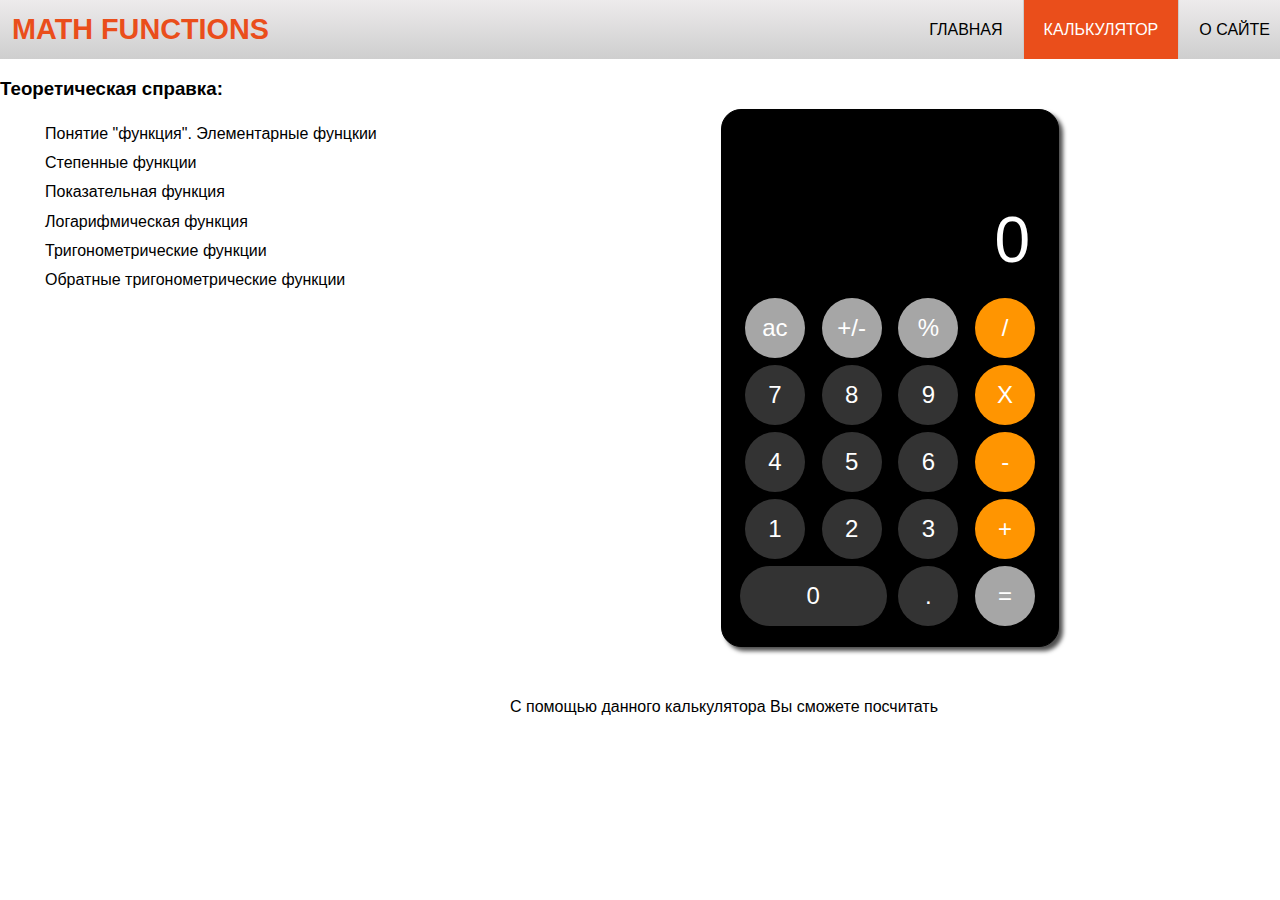
<file: sites/calculator.html>
<!DOCTYPE html>
<html lang="ru">
<head>
    <meta charset="UTF-8">
    <meta http-equiv="X-UA-Compatible" content="IE=edge">
    <meta name="viewport" content="width=device-width, initial-scale=1.0">
    <link href="../style/calc.css" rel="stylesheet">
    <title>Калькулятор</title>
</head>
<body>
    <header>
        <div>
            <section>
                <div class="name">MATH FUNCTIONS</div>
                        <nav>
                            <ul>
                                <li><a href="../index.html">ГЛАВНАЯ</a></li>
                                <li><span>КАЛЬКУЛЯТОР<span></li>
                                <li><a href="site.html">О САЙТЕ</a></li>
                            </ul>
                        </nav>
            </section>
        </div>
    </header>
    <section>
        <aside>
                <h3>Теоретическая справка:</h3>

                <ol class="ol_1">
                    <li><a href="aside/function.html">Понятие "функция". Элементарные фунцкии</a></li>
                    <li><a href="aside/stepen.html">Степенные функции</a></li>
                    <li><a href="aside/indicative.html">Показательная функция</a></li>
                    <li><a href="aside/logarithmic.html">Логарифмическая функция</a></li>
                    <li><a href="aside/trigonometric.html">Тригонометрические функции</a></li>
                    <li><a href="aside/inverse_trigonometric.html">Обратные тригонометрические функции</a></li>
                </ol>
                </script>
    </aside>
    <main>
        <div>
            <div class="calc">
                <div class="calc-screen">
                    <p>0</p>
                </div>
                <div class="buttons">
                    <div class="btn ac bg-grey">ac</div>
                    <div class="btn plus-minus bg-grey">+/-</div>
                    <div class="btn percent bg-grey">%</div>
                    <div class="btn division bg-orange">/</div>
        
                    <div class="btn seven">7</div>
                    <div class="btn eight">8</div>
                    <div class="btn nine">9</div>
                    <div class="btn myltiply bg-orange">X</div>
        
                    <div class="btn four">4</div>
                    <div class="btn five">5</div>
                    <div class="btn six">6</div>
                    <div class="btn minus bg-orange">-</div>
        
                    <div class="btn one">1</div>
                    <div class="btn two">2</div>
                    <div class="btn three">3</div>
                    <div class="btn plus bg-orange">+</div>
        
                    <div class="btn zero">0</div>
                    <div class="btn dot">.</div>
                    <div class="btn equal bg-grey">=</div>
                </div>
            </div>
            <script src="../javascript/calc.js"></script>
        </div>

        <p>С помощью данного калькулятора Вы сможете посчитать</p>
    </main>
</section>
</body>
</html>
</file>
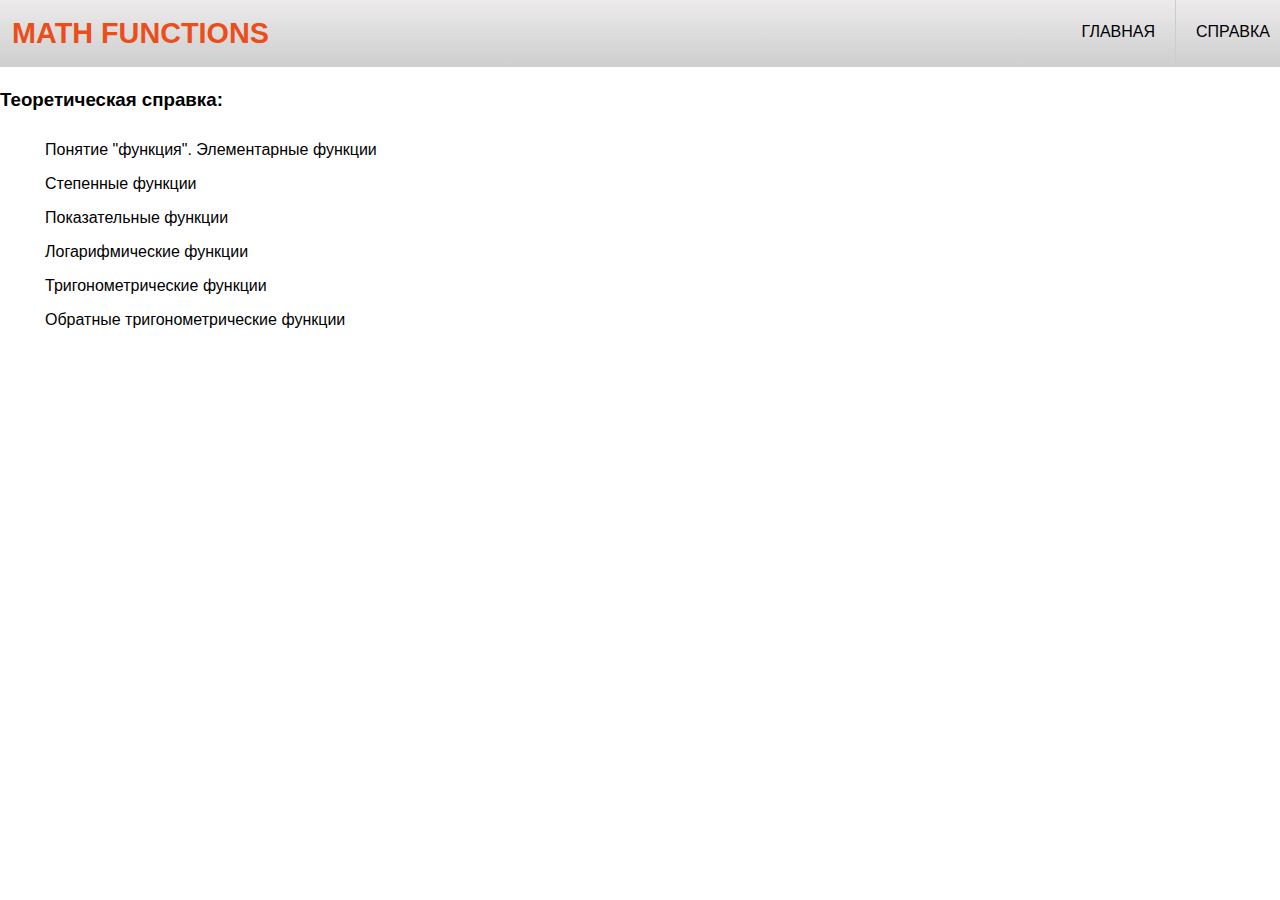
<file: sites/site.html>
<!DOCTYPE html>
<html lang="ru">
<head>
    <meta charset="UTF-8">
    <meta http-equiv="X-UA-Compatible" content="IE=edge">
    <meta name="viewport" content="width=device-width, initial-scale=1.0">
    <link href="../style/site.css" rel="stylesheet">
    <link href="../images/favicon.ico" rel="icon">
    <title>О сайте</title>
</head>
<body>
    <header>
        <div>
            <section>
                <div class="name">MATH FUNCTIONS</div>
                        <nav>
                            <ul>
                                <li><a href="../index.html">ГЛАВНАЯ</a></li>
                                <li><a href="reference.html">СПРАВКА</a></li>
                            </ul>
                        </nav>
            </section>
        </div>
    </header>
<section>
    <aside>
            <h3>Теоретическая справка:</h3>
            <ol class="ol_1">
                <li><a href="aside/function.html">Понятие "функция". Элементарные функции</a></li>
                <li><a href="aside/stepen.html">Степенные функции</a></li>
                <li><a href="aside/indicative.html">Показательные функции</a></li>
                <li><a href="aside/logarithmic.html">Логарифмические функции</a></li>
                <li><a href="aside/trigonometric.html">Тригонометрические функции</a></li>
                <li><a href="aside/inverse_trigonometric.html">Обратные тригонометрические функции</a></li>
            </ol>
    </aside>
    <main>
        <div>
            
        </div>
    </main>
</section>
</body>
</html>
</file>
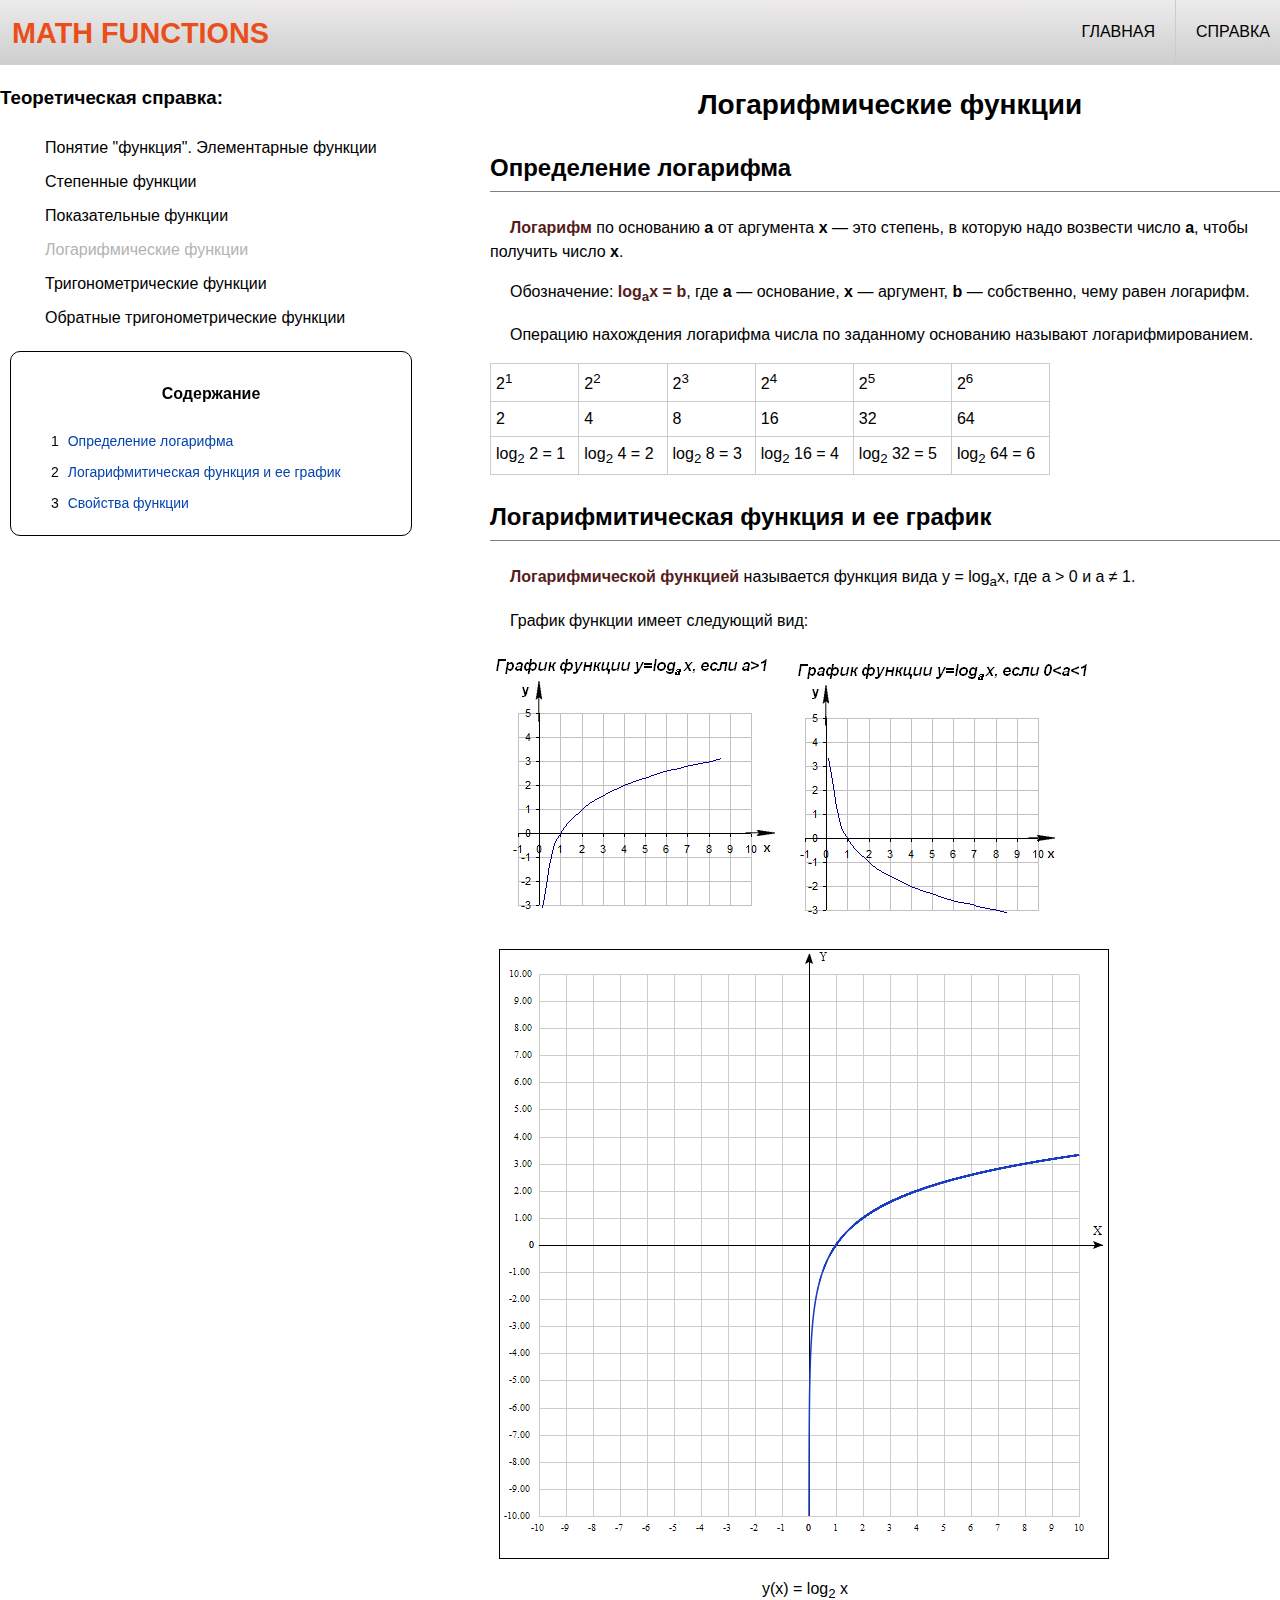
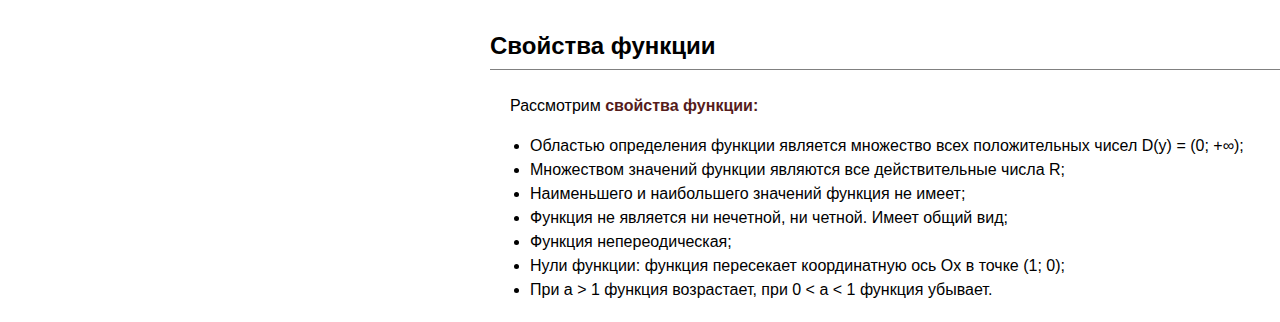
<file: sites/aside/logarithmic.html>
<!DOCTYPE html>
<html lang="ru">
<head>
    <meta charset="UTF-8">
    <meta http-equiv="X-UA-Compatible" content="IE=edge">
    <meta name="viewport" content="width=device-width, initial-scale=1.0">
    <link href="../../style/logarithmic.css" rel="stylesheet">
    <link href="../../images/favicon.ico" rel="icon">
    <title>Логарифмические функции</title>
</head>
<body>
    <header>
        <div>
            <section class="hat">
                <div class="name">MATH FUNCTIONS</div>
                        <nav>
                            <ul>
                                <li><a href="../../index.html">ГЛАВНАЯ</a></li>
                                <li><a href="../reference.html">СПРАВКА</a></li>
                            </ul>
                        </nav>
            </section>
        </div>
    </header>
<section>
        <aside>
            <h3>Теоретическая справка:</h3>
                    <ol class="ol_1">
                    <li><a href="function.html">Понятие "функция". Элементарные функции</a></li>
                    <li><a href="stepen.html">Степенные функции</a></li>
                    <li><a href="indicative.html">Показательные функции</a></li>
                    <li><span>Логарифмические функции</span></li>
                    <li><a href="trigonometric.html">Тригонометрические функции</a></li>
                    <li><a href="inverse_trigonometric.html">Обратные тригонометрические функции</a></li>
                </ol>
            <div class="content">
                <p>Содержание</p>
                    <ol>
                        <li><a href="#definition">Определение логарифма</a></li>
                        <li><a href="#logarithmic">Логарифмитическая функция и ее график</a></li>
                        <li><a href="#properties">Свойства функции</a></li>
                    </ol>
            </div>
        </aside>
        <main>
            <div>
                <h1>Логарифмические функции</h1>
                <h3 id="definition">Определение логарифма</h3>
                    <p><b>Логарифм</b> по основанию <span>a</span> от аргумента <span>x</span> — это степень, в которую надо возвести число <span>a</span>, чтобы получить число <span>x</span>.</p>
                    <p>Обозначение: <b>log<sub>a</sub>x = b</b>, где <span>a</span> — основание, <span>x</span> — аргумент, <span>b</span> — собственно, чему равен логарифм.</p>
                    <p>Операцию нахождения логарифма числа по заданному основанию называют логарифмированием.</p>
                    <table>
                        <tbody>
                            <tr>
                                <td>2<sup>1</sup></td>
                                <td>2<sup>2</sup></td>
                                <td>2<sup>3</sup></td>
                                <td>2<sup>4</sup></td>
                                <td>2<sup>5</sup></td>
                                <td>2<sup>6</sup></td>
                            </tr>
                            <tr>
                                <td>2</td>
                                <td>4</td>
                                <td>8</td>
                                <td>16</td>
                                <td>32</td>
                                <td>64</td>
                            </tr>
                            <tr>
                                <td>log<sub>2</sub> 2 = 1</td>
                                <td>log<sub>2</sub> 4 = 2</td>
                                <td>log<sub>2</sub> 8 = 3</td>
                                <td>log<sub>2</sub> 16 = 4</td>
                                <td>log<sub>2</sub> 32 = 5</td>
                                <td>log<sub>2</sub> 64 = 6</td>
                            </tr>
                        </tbody>
                    </table>
                <h3 id="logarithmic">Логарифмитическая функция и ее график</h3>
                    <p><b>Логарифмической функцией</b> называется функция вида y = log<sub>a</sub>x, где a > 0 и a ≠ 1.</p>
                        <p>График функции имеет следующий вид:</p>
                            <img src="../../images/logarithmic_small.png" alt="logarithmic">
                            <img src="../../images/logarithmic.png" alt="logarithmic">
                            <figcaption>y(x) = log<sub>2</sub> x</figcaption>
                <h3 id="properties">Свойства функции</h3>
                    <p>Рассмотрим <b>свойства функции:</b></p>
                        <ul>
                            <li>Областью определения функции является множество всех положительных чисел D(y) = (0; +∞);</li>
                            <li>Множеством значений функции являются все действительные числа R;</li>
                            <li>Наименьшего и наибольшего значений функция не имеет;</li>
                            <li>Функция не является ни нечетной, ни четной. Имеет общий вид;</li>
                            <li>Функция непереодическая;</li>
                            <li>Нули функции: функция пересекает координатную ось Ox в точке (1; 0);</li>
                            <li>При a > 1 функция возрастает, при 0 < a < 1 функция убывает.</li>
                        </ul>

            </div>
        </main>
</section>
</body>
</html>
</file>
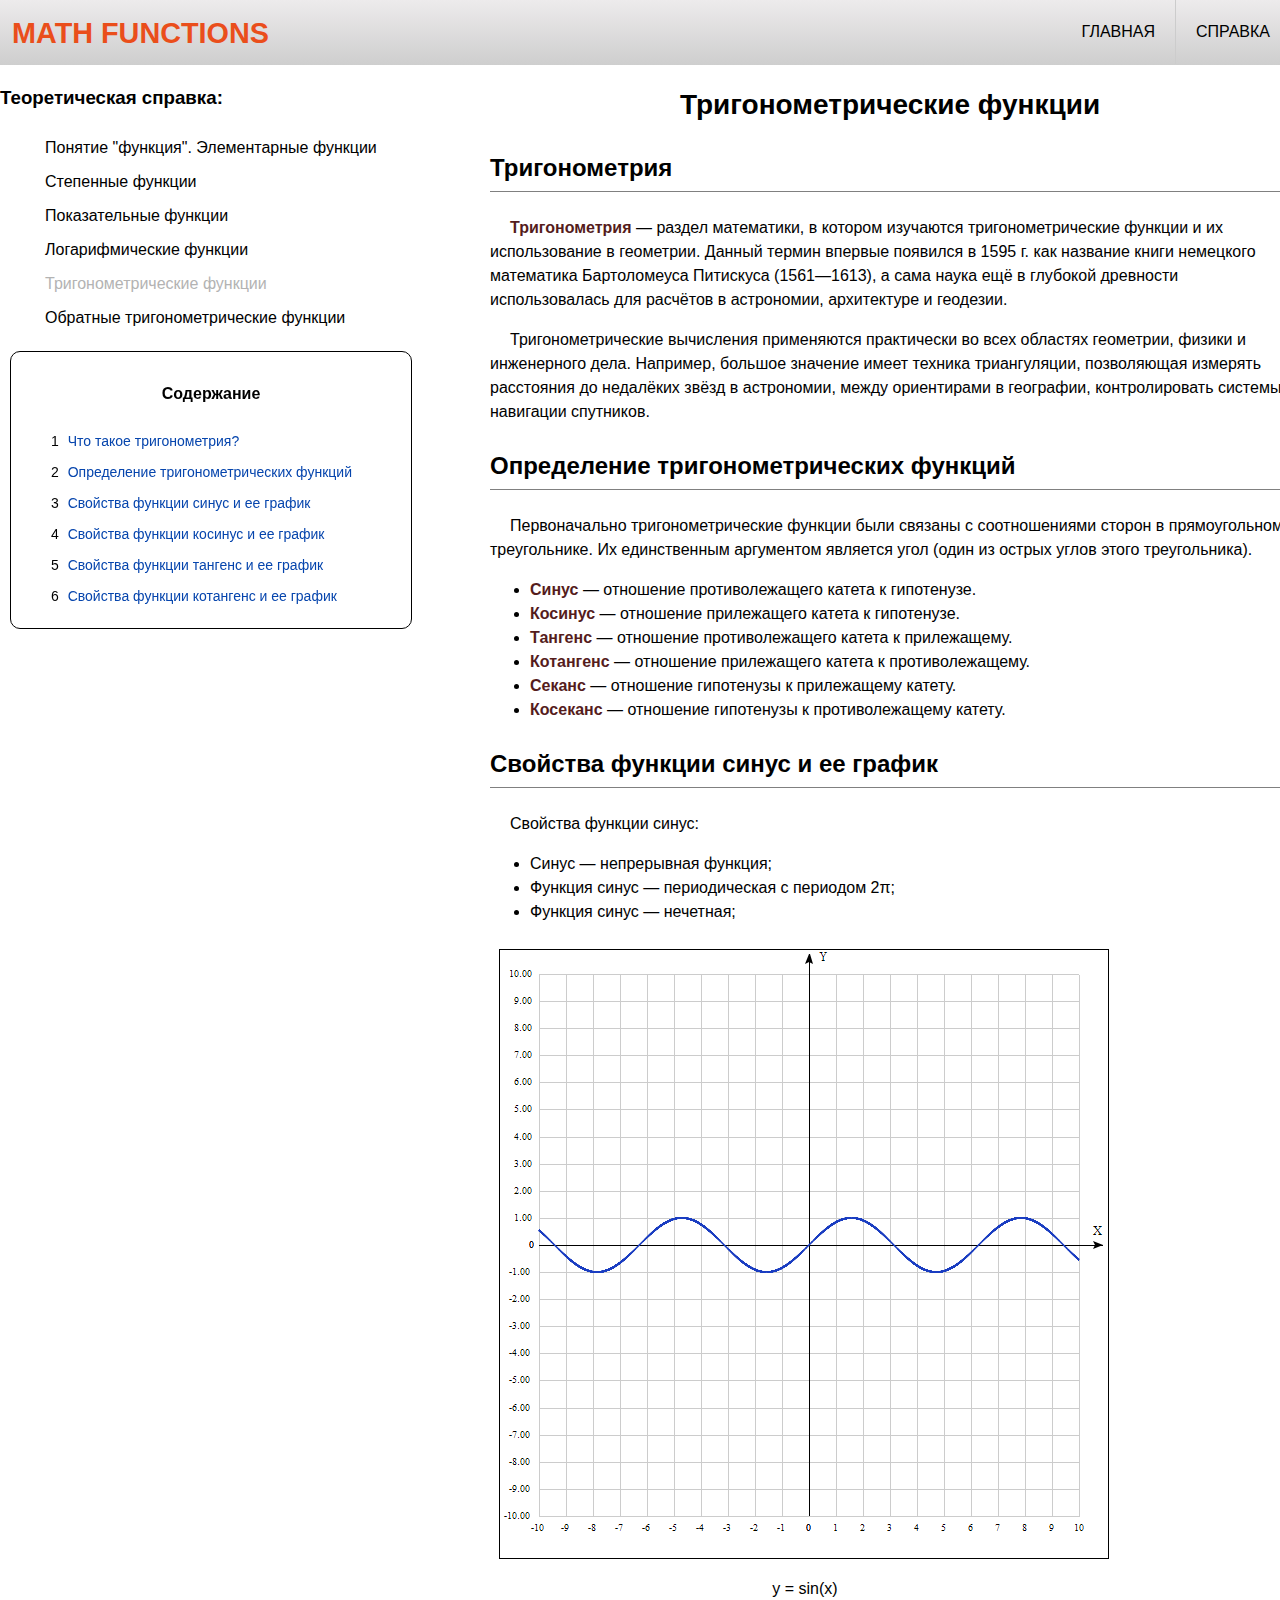
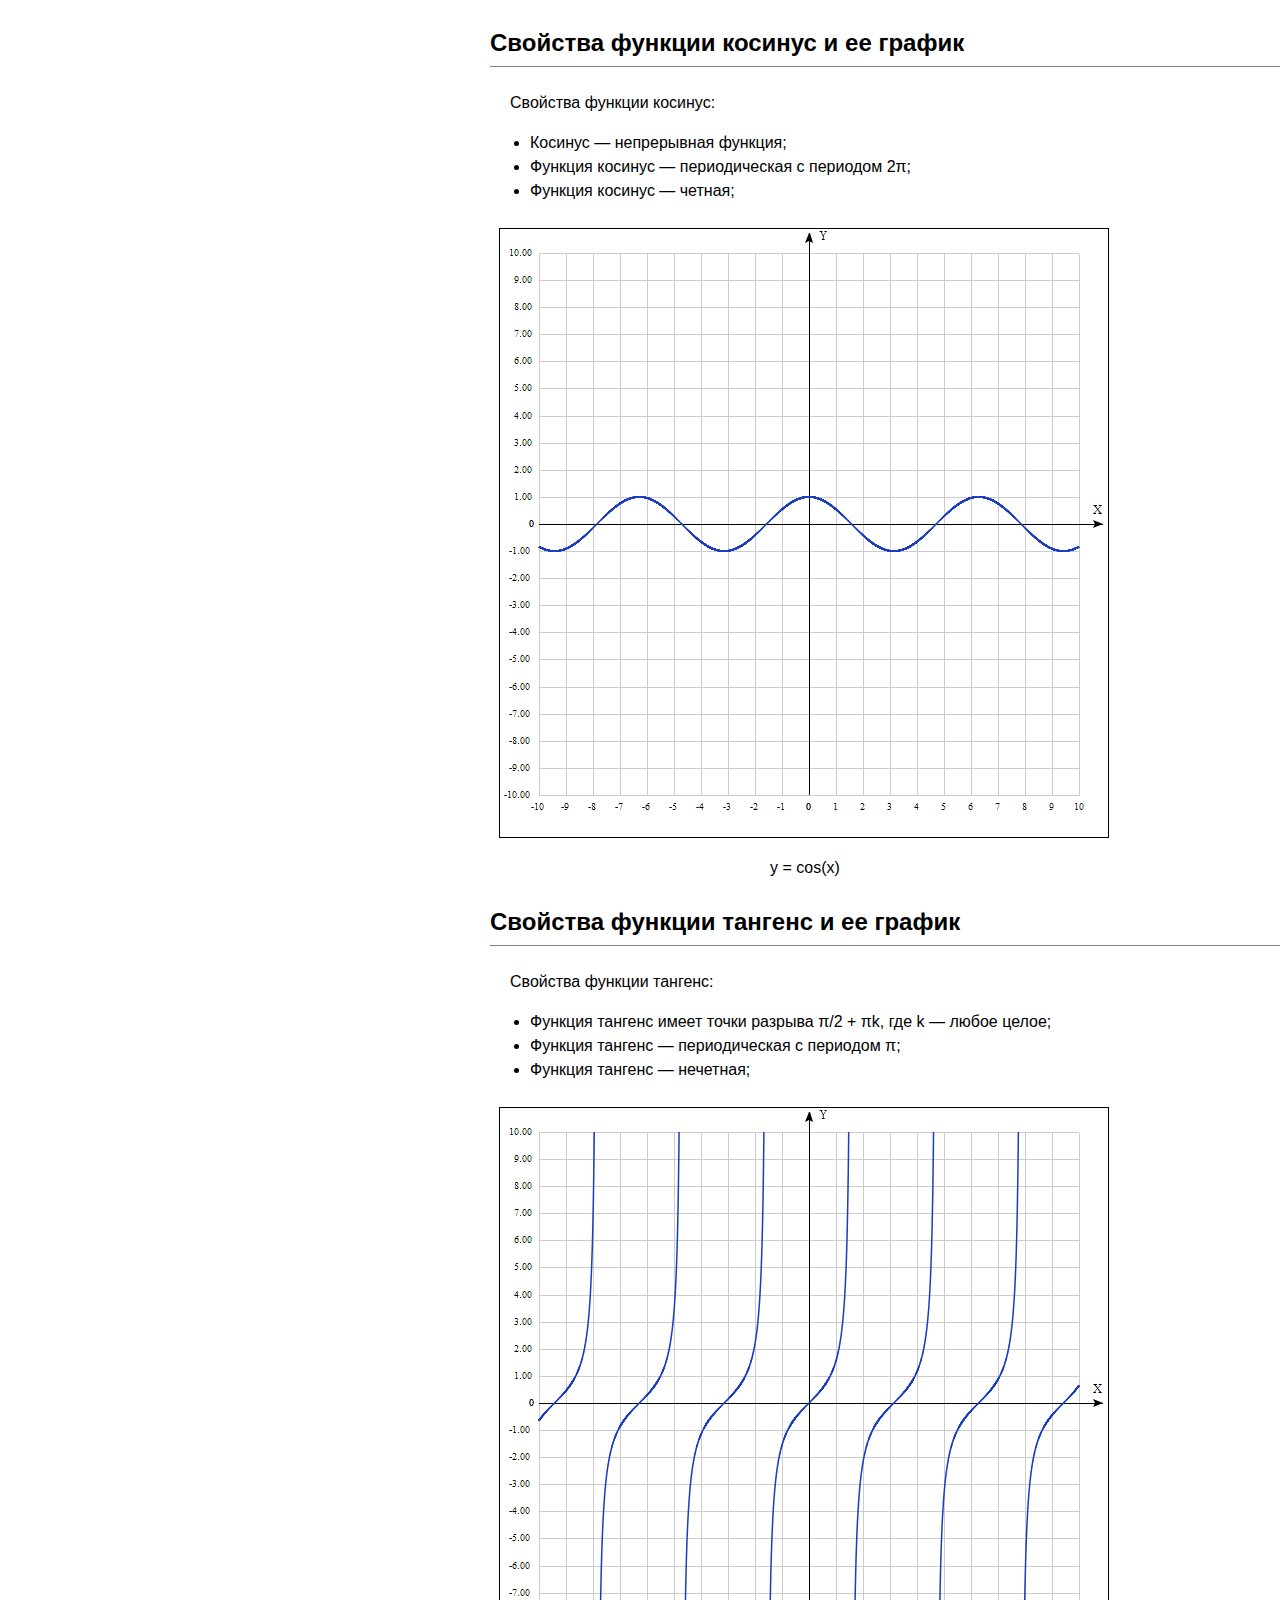
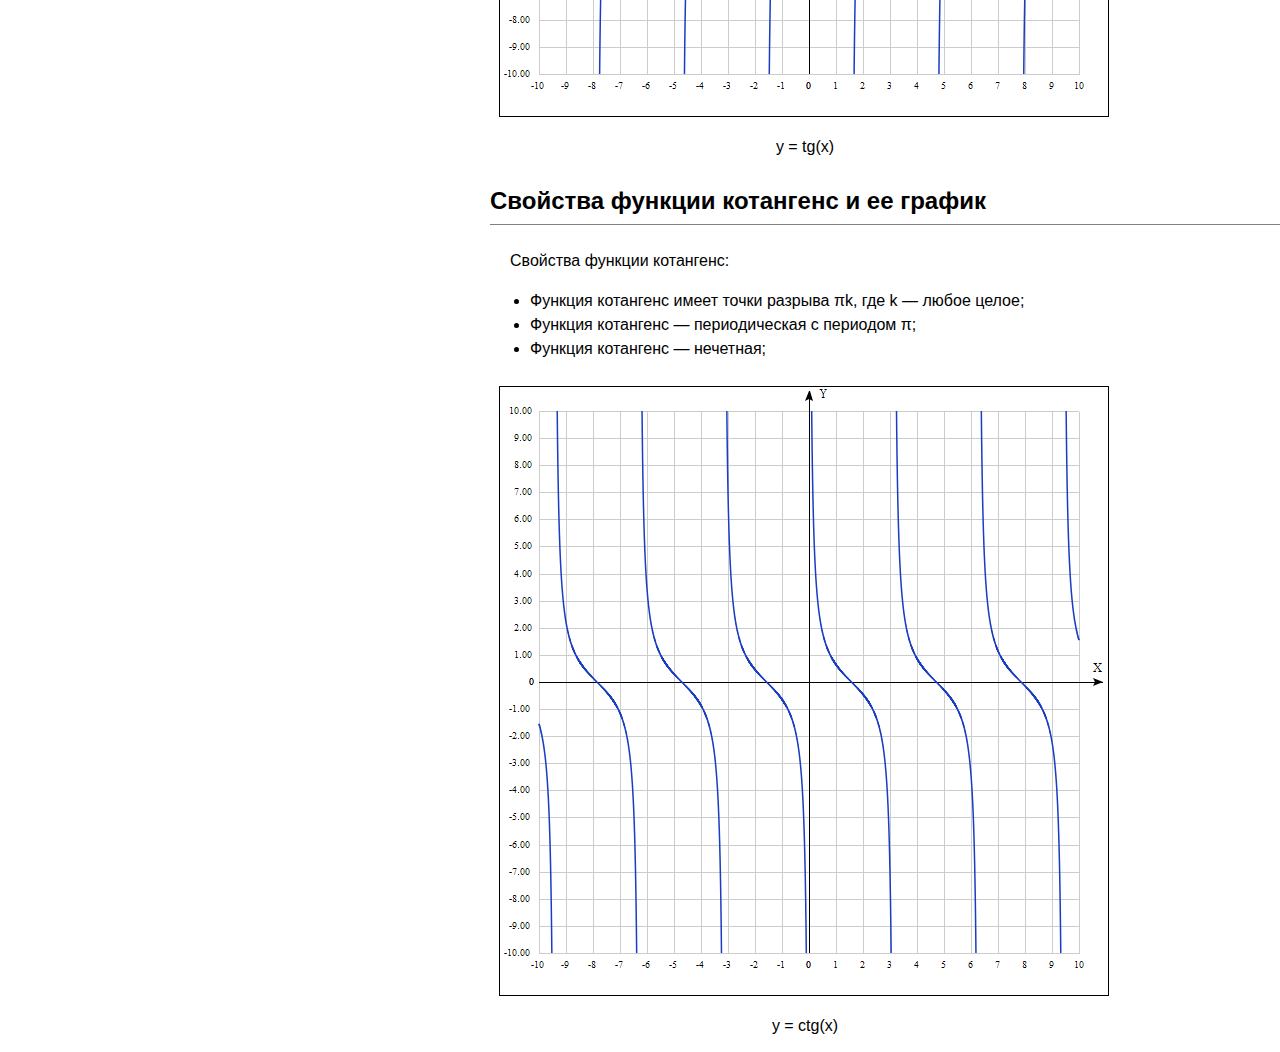
<file: sites/aside/trigonometric.html>
<!DOCTYPE html>
<html lang="ru">
<head>
    <meta charset="UTF-8">
    <meta http-equiv="X-UA-Compatible" content="IE=edge">
    <meta name="viewport" content="width=device-width, initial-scale=1.0">
    <link href="../../style/trigonometric.css" rel="stylesheet">
    <link href="../../images/favicon.ico" rel="icon">
    <title>Тригонометрические функции</title>
</head>
<body>
    <header>
        <div>
            <section class="hat">
                <div class="name">MATH FUNCTIONS</div>
                        <nav>
                            <ul>
                                <li><a href="../../index.html">ГЛАВНАЯ</a></li>
                                <li><a href="../reference.html">СПРАВКА</a></li>
                            </ul>
                        </nav>
            </section>
        </div>
    </header>
<section>
        <aside>
            <h3>Теоретическая справка:</h3>
                    <ol class="ol_1">
                    <li><a href="function.html">Понятие "функция". Элементарные функции</a></li>
                    <li><a href="stepen.html">Степенные функции</a></li>
                    <li><a href="indicative.html">Показательные функции</a></li>
                    <li><a href="logarithmic.html">Логарифмические функции</a></li>
                    <li><span>Тригонометрические функции</span></li>
                    <li><a href="inverse_trigonometric.html">Обратные тригонометрические функции</a></li>
                </ol>
            <div class="content">
                <p>Содержание</p>
                    <ol>
                        <li><a href="#trigonometry">Что такое тригонометрия?</a></li>
                        <li><a href="#trigonometric">Определение тригонометрических функций</a></li>
                        <li><a href="#properties_sin">Свойства функции синус и ее график</a></li>
                        <li><a href="#properties_cos">Свойства функции косинус и ее график</a></li>
                        <li><a href="#properties_tg">Свойства функции тангенс и ее график</a></li>
                        <li><a href="#properties_ctg">Свойства функции котангенс и ее график</a></li>
                    </ol>
            </div>
        </aside>
        <main>
            <div>
                <h1>Тригонометрические функции</h1>
                <h3 id="trigonometry">Тригонометрия</h3>
                    <p><b>Тригонометрия</b> — раздел математики, в котором изучаются тригонометрические функции и их использование в геометрии. Данный термин впервые появился в 1595 г. как название книги немецкого математика Бартоломеуса Питискуса (1561—1613), а сама наука ещё в глубокой древности использовалась для расчётов в астрономии, архитектуре и геодезии.</p>
                    <p>Тригонометрические вычисления применяются практически во всех областях геометрии, физики и инженерного дела. Например, большое значение имеет техника триангуляции, позволяющая измерять расстояния до недалёких звёзд в астрономии, между ориентирами в географии, контролировать системы навигации спутников.</p>
                <h3 id="trigonometric">Определение тригонометрических функций</h3>
                    <p>Первоначально тригонометрические функции были связаны с соотношениями сторон в прямоугольном треугольнике. Их единственным аргументом является угол (один из острых углов этого треугольника).</p>
                        <ul>
                            <li><b>Синус</b> — отношение противолежащего катета к гипотенузе.</li>
                            <li><b>Косинус</b> — отношение прилежащего катета к гипотенузе.</li>
                            <li><b>Тангенс</b> — отношение противолежащего катета к прилежащему.</li>
                            <li><b>Котангенс</b> — отношение прилежащего катета к противолежащему.</li>
                            <li><b>Секанс</b> — отношение гипотенузы к прилежащему катету.</li>
                            <li><b>Косеканс</b> — отношение гипотенузы к противолежащему катету.</li>
                        </ul>
                <h3 id="properties_sin">Свойства функции синус и ее график</h3>
                    <p>Свойства функции синус:</p>
                        <ul>
                            <li>Синус — непрерывная функция;</li>
                            <li>Функция синус — периодическая с периодом 2&#960;;</li>
                            <li>Функция синус — нечетная;</li>
                        </ul>
                    <img src="../../images/sin(x).png" alt="sin(x)">
                    <figcaption>y = sin(x)</figcaption>
                <h3 id="properties_cos">Свойства функции косинус и ее график</h3>
                    <p>Свойства функции косинус:</p>
                        <ul>
                            <li>Косинус — непрерывная функция;</li>
                            <li>Функция косинус — периодическая с периодом 2&#960;;</li>
                            <li>Функция косинус — четная;</li>
                        </ul>
                    <img src="../../images/cos(x).png" alt="cos(x)">
                    <figcaption>y = cos(x)</figcaption>
                <h3 id="properties_tg">Свойства функции тангенс и ее график</h3>
                    <p>Свойства функции тангенс:</p>
                        <ul>
                            <li>Функция тангенс имеет точки разрыва &#960;/2 + &#960;k, где k — любое целое;</li>
                            <li>Функция тангенс — периодическая с периодом &#960;;</li>
                            <li>Функция тангенс — нечетная;</li>
                        </ul>
                    <img src="../../images/tg(x).png" alt="tg(x)">
                    <figcaption>y = tg(x)</figcaption>
                <h3 id="properties_ctg">Свойства функции котангенс и ее график</h3>
                    <p>Свойства функции котангенс:</p>
                        <ul>
                            <li>Функция котангенс имеет точки разрыва &#960;k, где k — любое целое;</li>
                            <li>Функция котангенс — периодическая с периодом &#960;;</li>
                            <li>Функция котангенс — нечетная;</li>
                        </ul>
                        <img src="../../images/ctg(x).png" alt="ctg(x)">
                        <figcaption>y = ctg(x)</figcaption>
            </div>
        </main>
</section>
</body>
</html>
</file>
<file: style/calc.css>
body {
    margin: 0;
    line-height: 1.2;
    font-family: sans-serif;
    background-color: #fff;
}
header {
    background: linear-gradient(to bottom, #edebec, #cecece);
}
section {
    overflow: hidden;
    width: 1290px;
    margin: 0 auto;
}
p {
    font-size: 1em;
    font-family: sans-serif;
}
h3 {
    color: black;
}
.name {
    float: left;
    padding: 12px;
    font-size: 1.8rem;
    color: #ea4e1b;
    font-weight: bold;
    user-select: none;
}
nav {    
    font-family: Arial;
    float: right;
    user-select: none;
}
nav ul {
    margin: 0;
}
nav ul li {
    list-style: none;
    float: left;
    border-right: 1px solid #ccc;
}
nav ul li span {
    background-color: #ea4e1b;
    color: white;
}
nav ul li a {
    color: black;
}
nav ul li a, nav ul li span {
    text-decoration: none;
    padding: 20px;
    display: block;
}
nav ul li span {
    padding-bottom: 0;
}
nav a:hover {
    transition: 0.5s;
    background-color: #ea4e1b;
    color: white;
}
nav ul li:last-child {
    border-right: none;
}
aside {
    width: 445px;
    float: left;
    margin-right: 45px;
}
aside span {
    color: rgb(179, 179, 179);
}
aside .ol_1 li {
    padding: 5px;
    list-style: none;
}
aside .content {
    margin: 10px;
    border: 1px black solid;
    border-radius: 10px;
}
aside p {
    text-align: center;
    margin-top: 30px;
    margin-bottom: 20px;
    font-weight: bold;
}
aside li a {
    text-decoration: none;
    color: black;
}
aside li a:hover {
    color: rgb(50, 50, 50);
    font-weight: bold;
}
main {
    float: right;
    width: 800px;
}
main p {
    text-indent: 20px;
}
footer {
    margin: 30px;
}

.calc {
    margin: 50px auto;
    width: 300px;
    height: 500px;
      border: 1px solid #000;
    border-radius: 20px;
    background: #000;
    color: #fff;
    font-family: Arial;
    padding: 18px;
    box-shadow: 4px 4px 4px #4f4f4f;
}

.calc-screen {
    height: 125px;
    padding: 10px;
    display: grid;
    justify-items: end;
    align-items: end;
    margin-bottom: 25px;
}

.calc-screen p {
    text-align: right;
    font-size: 4rem;
    margin: 0s;
}

.btn {
    width: 60px;
    height: 60px;
    background: #333;
    border-radius: 50%;
    text-align: center;
    line-height: 60px;
    font-size: 1.5rem;
    cursor: pointer;
    user-select: none;
}

.btn.zero {
    grid-area: zero;
    width: 100%;
    border-radius: 34px;
}

.buttons {
    display: grid;
    grid-template-areas:
    "ac plus-minus percent division"
    "seven eight nine multi"
    "four five six minus"
    "one two three plus"
    "zero zero dot equal";
    grid-gap: 7px;
    justify-items: center;
}

.btn:hover {
    filter: brightness(120%);
}

.btn:active {
    filter: brightness(90%);
}

.btn.bg-grey {
    background-color: #a6a6a6;
}

.btn.bg-orange {
    background-color: #ff9501;
}
</file>
<file: style/site.css>
body {
    margin: 0;
    overflow: hidden;
    line-height: 1.5;
    font-family: sans-serif;
    background-color: #fff;
}
section {
    overflow: hidden;
    width: 1290px;
    margin: 0 auto;
}
header {
    background: linear-gradient(to bottom, #edebec, #cecece);
}
p {
    font-size: 1em;
    font-family: sans-serif;
}
h3 {
    color: black;
}
.name {
    float: left;
    padding: 12px;
    font-size: 1.8rem;
    color: #ea4e1b;
    font-weight: bold;
    user-select: none;
}
nav {    
    font-family: Arial;
    float: right;
    user-select: none;
}
nav ul {
    margin: 0;
}
nav ul li {
    list-style: none;
    float: left;
    border-right: 1px solid #ccc;
    margin-top: 0;
}
nav ul li span {
    background-color: #ea4e1b;
    color: white;
}
nav ul li a {
    color: black;
}
nav ul li a, nav ul li span {
    text-decoration: none;
    padding: 20px;
    display: block;
}
nav a:hover {
    transition: 0.5s;
    background-color: #ea4e1b;
    color: white;
}
nav ul li:last-child {
    border-right: none;
}
aside {
    width: 445px;
    float: left;
    margin-right: 45px;
}
aside .ol_1 li {
    padding: 5px;
    list-style: none;
}
aside ol li span {
    color: gray;
}
aside ol li a {
    text-decoration: none;
    color: black;
}
aside ol li a:hover {
    color: rgb(50, 50, 50);
    font-weight: bold;
}
main {
    float: right;
    width: 800px;
}
footer {
    background-color: #66656a;
    color: white;
    margin-top: 50px;
    font-family: 'Times New Roman';
}
footer ul li {
    list-style: none;
    padding: 10px 0 10px 0;
}
</file>
<file: style/logarithmic.css>
body {
    margin: 0;
    padding: 0;
    line-height: 1.5;
    font-family: sans-serif;
    background-color: #fff;
}
section {
    width: 1290px;
    margin: 0 auto;
}
.hat {
    position: relative;
    height: 65px;
}
header {
    background: linear-gradient(to bottom, #edebec, #cecece);
}
p {
    font-size: 1em;
    font-family: sans-serif;
}
h3 {
    color: black;
}
.name {
    padding: 12px;
    font-size: 1.8rem;
    color: #ea4e1b;
    font-weight: bold;
    user-select: none;
    position: absolute;
    top: 0;
    left: 0;
}
nav {
    font-family: Arial;
    user-select: none;
    position: absolute;
    top: 0;
    right: 0;
}
nav ul {
    margin: 0;
}
nav ul li {
    list-style: none;
    float: left;
    border-right: 1px solid #ccc;
}
nav ul li span {
    background-color: #ea4e1b;
    color: white;
}
nav ul li a {
    color: black;
}
nav ul li a, nav ul li span {
    text-decoration: none;
    padding: 20px;
    display: block;
}
nav a:hover {
    transition: 0.5s;
    background-color: #ea4e1b;
    color: white;
}
nav ul li:last-child {
    border-right: none;
}
aside {
    width: 445px;
    height: 1857px;
    margin-right: 45px;
    float: left;
}
aside span {
    color: rgb(179, 179, 179);
}
aside .ol_1 li {
    padding: 5px;
    list-style: none;
}
aside ol:last-child li {
    padding: 5px;
    font-size: 14px;
    margin-left: 10px;
    list-style-type: none;
    counter-increment: list;
}
aside ol:last-child li:before {
    content: counter(list) " ";
    margin-left: -15px;
}
aside ol:last-child a {
    color: #0645ad;
    padding-left: 5px;
}
aside .content {
    margin: 10px;
    width: 400px;
    border: 1px black solid;
    border-radius: 10px;
    position: sticky;
    top: 10px;
}
aside p {
    text-align: center;
    margin-top: 30px;
    margin-bottom: 20px;
    font-weight: bold;
}
aside li a {
    text-decoration: none;
    color: black;
}
aside li a:hover {
    color: rgb(50, 50, 50);
    font-weight: bold;
}
main {
    width: 800px;
    float: right;
}
main h1 {
    text-align: center;
    font-size: 1.75rem;
}
main h3 {
    font-size: 1.5rem;
    border-bottom: 1px gray solid;
    padding-bottom: 5px;
}
main b {
    color: rgb(85, 28, 28);
}
main span {
    color: black;
    font-weight: bold;
}
main p {
    text-indent: 20px;
}
main table {
    width: 560px;
    border: 0px none;
    border-collapse: collapse;
}
th, td {
    padding: 5px;
    text-align: left;
    border: 1px #ccc solid;
    vertical-align: top;
    font-weight: normal;
}
main figcaption {
    width: 630px;
    text-align: center;
    margin-bottom: 10px;
}
footer {
    background-color: #66656a;
    padding: 30px 0;
    line-height: 0.5;
    color: white;
    margin-top: 50px;
}
</file>
<file: style/trigonometric.css>
body {
    margin: 0;
    padding: 0;
    line-height: 1.5;
    font-family: sans-serif;
    background-color: #fff;
}
section {
    width: 1290px;
    margin: 0 auto;
}
.hat {
    position: relative;
    height: 65px;
}
header {
    background: linear-gradient(to bottom, #edebec, #cecece);
}
p {
    font-size: 1em;
    font-family: sans-serif;
}
h3 {
    color: black;
}
.name {
    padding: 12px;
    font-size: 1.8rem;
    color: #ea4e1b;
    font-weight: bold;
    user-select: none;
    position: absolute;
    top: 0;
    left: 0;
}
nav {
    font-family: Arial;
    user-select: none;
    position: absolute;
    top: 0;
    right: 0;
}
nav ul {
    margin: 0;
}
nav ul li {
    list-style: none;
    float: left;
    border-right: 1px solid #ccc;
}
nav ul li span {
    background-color: #ea4e1b;
    color: white;
}
nav ul li a {
    color: black;
}
nav ul li a, nav ul li span {
    text-decoration: none;
    padding: 20px;
    display: block;
}
nav a:hover {
    transition: 0.5s;
    background-color: #ea4e1b;
    color: white;
}
nav ul li:last-child {
    border-right: none;
}
aside {
    width: 445px;
    height: 4187px;
    margin-right: 45px;
    float: left;
}
aside span {
    color: rgb(179, 179, 179);
}
aside .ol_1 li {
    padding: 5px;
    list-style: none;
}
aside ol:last-child li {
    padding: 5px;
    font-size: 14px;
    margin-left: 10px;
    list-style-type: none;
    counter-increment: list;
}
aside ol:last-child li:before {
    content: counter(list) " ";
    margin-left: -15px;
}
aside ol:last-child a {
    color: #0645ad;
    padding-left: 5px;
}
aside .content {
    margin: 10px;
    width: 400px;
    border: 1px black solid;
    border-radius: 10px;
    position: sticky;
    top: 10px;
}
aside p {
    text-align: center;
    margin-top: 30px;
    margin-bottom: 20px;
    font-weight: bold;
}
aside li a {
    text-decoration: none;
    color: black;
}
aside li a:hover {
    color: rgb(50, 50, 50);
    font-weight: bold;
}
main {
    width: 800px;
    float: right;
}
main h1 {
    text-align: center;
    font-size: 1.75rem;
}
main h3 {
    font-size: 1.5rem;
    border-bottom: 1px gray solid;
    padding-bottom: 5px;
}
main b {
    color: rgb(85, 28, 28);
}
main span {
    color: black;
    font-weight: bold;
}
main p {
    text-indent: 20px;
}
main figcaption {
    width: 630px;
    text-align: center;
    margin-bottom: 10px;
}
footer {
    background-color: #66656a;
    padding: 30px 0;
    line-height: 0.5;
    color: white;
    margin-top: 50px;
}
</file>
